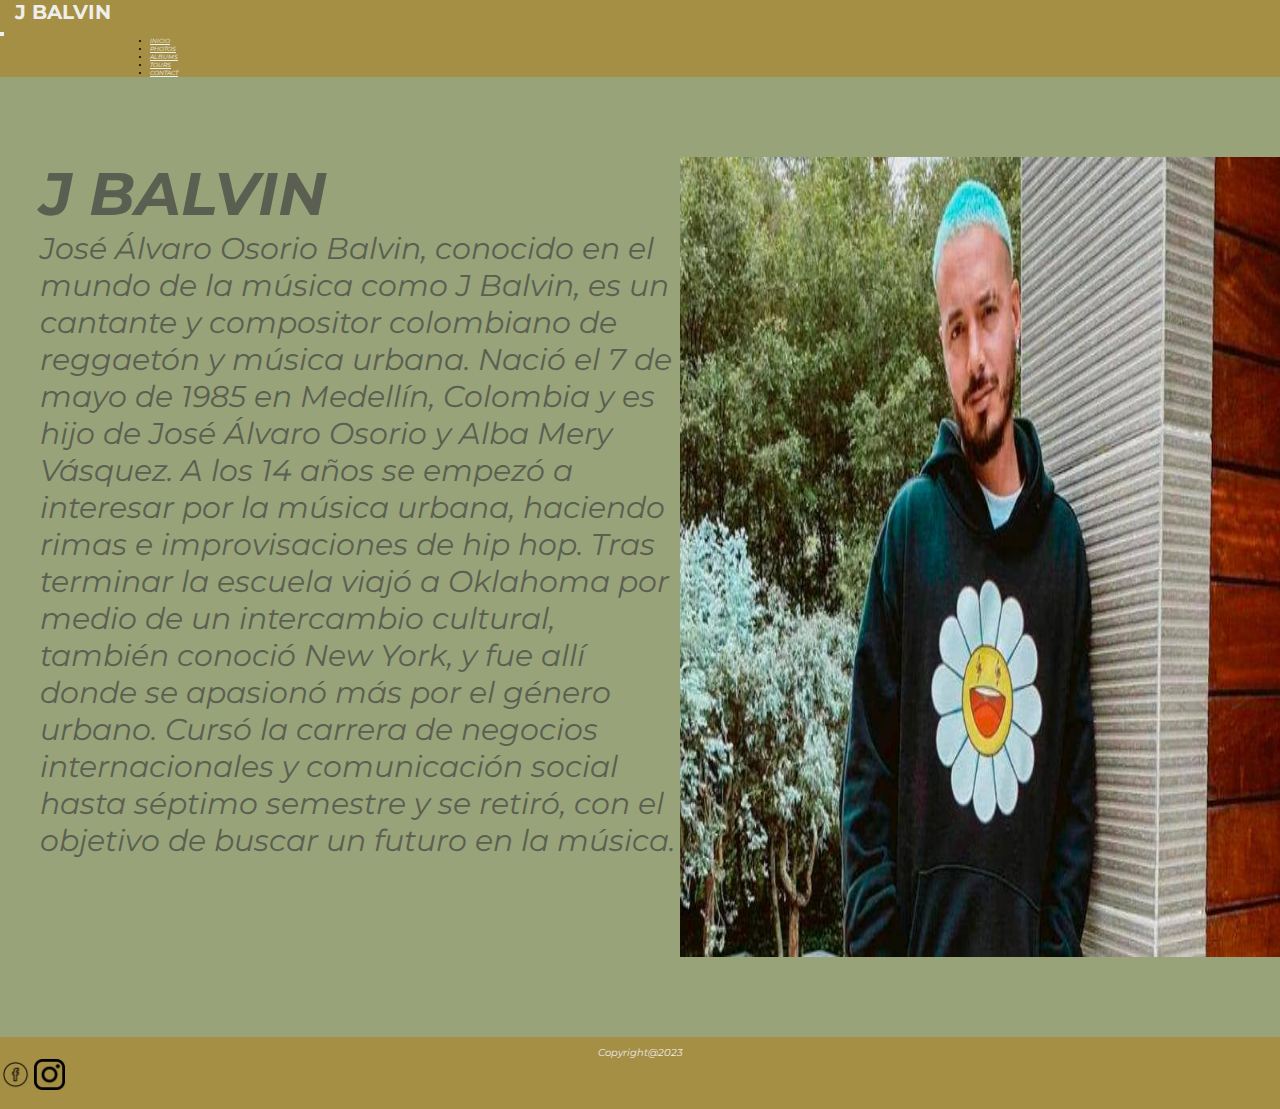
<file: index.html>
<!DOCTYPE html>
<html lang="en">
<head>
    <meta charset="UTF-8">
    <meta http-equiv="X-UA-Compatible" content="IE=edge">
    <meta name="viewport" content="width=device-width, initial-scale=1.0">

    <meta name="description" content="Informacion mas importante sobre el famoso cantante J balvin, fecha y lugar de nacimiento, estudios universitarios, el inicio de la musica, etc.">
    <meta name="keywords" content="Biography, Information, Dates, CSS, HTML, SASS">
    <meta name="author" content="Kevin Stevan Vasquez Gonzalez">

    <!-- ICONO EN LAS PESTAÑAS DE LOS 5 SITIOS WEB -->
    <link rel="icon" href="./img/energiaJbalvinLogo.ico">
    <!-- GOOGLE FONTS -->
    <link rel="preconnect" href="https://fonts.googleapis.com">
    <link rel="preconnect" href="https://fonts.gstatic.com" crossorigin>
    <link href="https://fonts.googleapis.com/css2?family=Montserrat:ital,wght@1,100&display=swap" rel="stylesheet">
    <!-- BOOTSTRAP -->
    <link href="https://cdn.jsdelivr.net/npm/bootstrap@5.3.0-alpha1/dist/css/bootstrap.min.css" rel="stylesheet" integrity="sha384-GLhlTQ8iRABdZLl6O3oVMWSktQOp6b7In1Zl3/Jr59b6EGGoI1aFkw7cmDA6j6gD" crossorigin="anonymous">
    <!-- AOS -->
    <link href="https://unpkg.com/aos@2.3.1/dist/aos.css" rel="stylesheet">
    <!-- CSS MAIN -->
    <link rel="stylesheet" href="./css/styles.css">

    <title>J BALVIN - INICIO</title>
</head>
<body>
    <!-- HEADER-NAV PARA LOS 5 INDEX -->
    <header id="header__index">
        <nav class="navbar navbar-expand-lg">
            <div class="container-fluid">
                <h1 class="header__nav__logo">J BALVIN</h1>
                <button class="navbar-toggler" type="button" data-bs-toggle="collapse" data-bs-target="#navbarNav" aria-controls="navbarNav" aria-expanded="false" aria-label="Toggle navigation">
                    <span class="navbar-toggler-icon"></span>
                </button>
                <div class="collapse navbar-collapse" id="navbarNav">
                    <ul class="navbar-nav nav__links__index">
                        <li class="nav-item list__items__nav" id="nav_home">
                            <a class="nav-link links" aria-current="page" href="#">INICIO</a>
                        </li>
                        <li class="nav-item list__items__nav" id="nav_photos">
                            <a class="nav-link links" href="./pages/photos.html">PHOTOS</a>
                        </li>
                        <li class="nav-item list__items__nav" id="nav_albums">
                            <a class="nav-link links" href="./pages/albums.html">ALBUMS</a>
                        </li>
                        <li class="nav-item  list__items__nav" id="nav_tours">
                            <a class="nav-link links" href="./pages/tours.html">TOURS</a>
                        </li>
                        <li class="nav-item list__items__nav" id="nav_contact">
                            <a class="nav-link links" href="./pages/contact.html">CONTACT</a>
                        </li>
                    </ul>
                </div>
            </div>
        </nav>
    </header>
    <!-- MAIN DEL INDEX.HTML -->
    <main class="container-fluid main__container__information">
        <div class="row" id="main__container__information__biografia__images">
            <div class="main__container__information__biografia">
                <h1 class="text-center title__biografia">J BALVIN </h1>
                <p>
                    José Álvaro Osorio Balvin, conocido en el mundo de la música como J Balvin, es un cantante y compositor 
                    colombiano de reggaetón y música urbana. Nació el 7 de mayo de 1985 en Medellín, Colombia y es hijo de 
                    José Álvaro Osorio y Alba Mery Vásquez. A los 14 años se empezó a interesar por la música urbana, haciendo 
                    rimas e improvisaciones de hip hop. Tras terminar la escuela viajó a Oklahoma por medio de un intercambio 
                    cultural, también conoció New York, y fue allí donde se apasionó más por el género urbano. Cursó la carrera 
                    de negocios internacionales y comunicación social hasta séptimo semestre y se retiró, con el objetivo de 
                    buscar un futuro en la música.
                </p>
            </div>
            <div class="main__container__information__images">
                <img data-aos="fade-right" src="./img/jBalvinMain.jpeg" class="rounded-circle imagenes__main" alt="no se encontro la imagen">
            </div>
        </div>
    </main>

    <!-- FOOTER DEL INDEX.HTML -->
    <footer id="footer__index__copyright" class="container_fluid text-center">
        <div>
            <p class="text-center paragraph__footer__copyright">  
                Copyright@2023
            </p>
            </div>
            <div class="imagen__footer__redes">
                <a href="https://www.facebook.com/JBalvinOficial" target="_blank"><img src="./img/facebook.png" alt="logo facebook" class="images__redes"></a>
                <a href="https://www.instagram.com/jbalvin/feed/" target="_blank"><img src="./img/instagram.png" alt="logo instagram" class="images__redes"></a>
            </div>
    </footer>
    
    <!-- BOOTSTRAP JS-->
    <script src="https://cdn.jsdelivr.net/npm/bootstrap@5.3.0-alpha1/dist/js/bootstrap.bundle.min.js" integrity="sha384-w76AqPfDkMBDXo30jS1Sgez6pr3x5MlQ1ZAGC+nuZB+EYdgRZgiwxhTBTkF7CXvN" crossorigin="anonymous"></script>
    <!-- AOS JS -->
    <script src="https://unpkg.com/aos@2.3.1/dist/aos.js"></script>
    <script>
        AOS.init();
    </script>

</body>
</html>
</file>
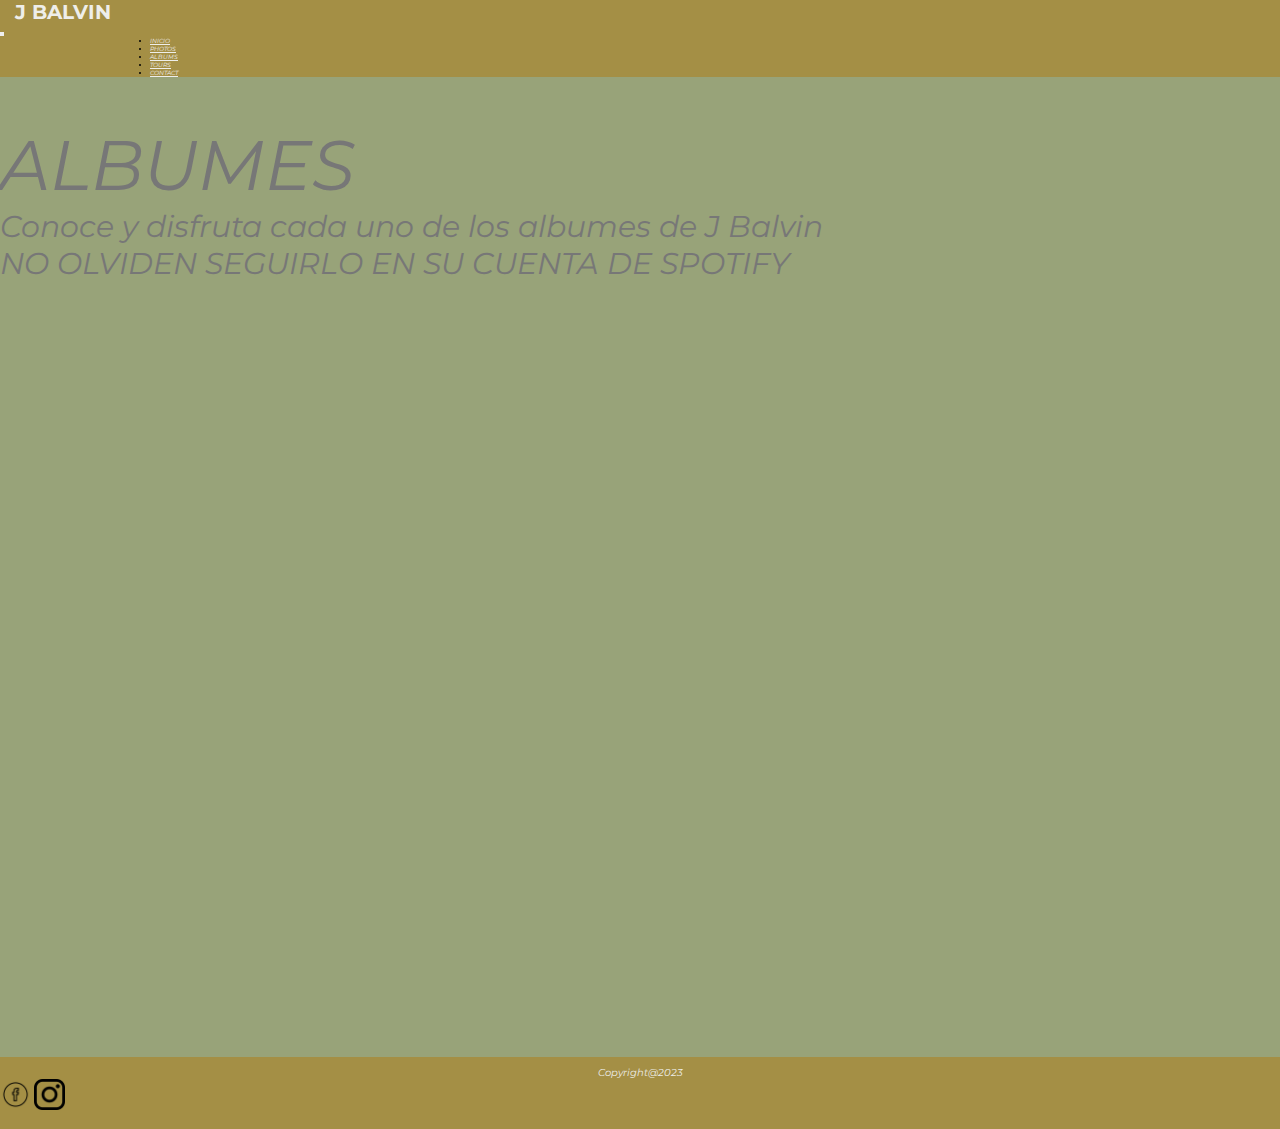
<file: pages/albums.html>
<!DOCTYPE html>
<html lang="en">
<head>
    <meta charset="UTF-8">
    <meta http-equiv="X-UA-Compatible" content="IE=edge">
    <meta name="viewport" content="width=device-width, initial-scale=1.0">

    <meta name="description" content="Los albumes de J balvin mas escuchados durante la epoca del 2018 y 2021 que fueron populares en varios paises de latinoamerica">
    <meta name="keywords" content="Discography, Spotify, Songs, CSS, HTML, SASS">
    <meta name="author" content="Kevin Stevan Vasquez Gonzalez">

    <!-- ICONO EN LAS PESTAÑAS DE LOS 5 SITIOS WEB -->
    <link rel="icon" href="../img/energiaJbalvinLogo.ico">
    <!-- GOOGLE FONTS -->
    <link rel="preconnect" href="https://fonts.googleapis.com">
    <link rel="preconnect" href="https://fonts.gstatic.com" crossorigin>
    <link href="https://fonts.googleapis.com/css2?family=Montserrat:ital,wght@1,100&display=swap" rel="stylesheet">
    <!-- BOOTSTRAP -->
    <link href="https://cdn.jsdelivr.net/npm/bootstrap@5.3.0-alpha1/dist/css/bootstrap.min.css" rel="stylesheet" integrity="sha384-GLhlTQ8iRABdZLl6O3oVMWSktQOp6b7In1Zl3/Jr59b6EGGoI1aFkw7cmDA6j6gD" crossorigin="anonymous">
    <!-- CSS MAIN -->
    <link rel="stylesheet" href="../css/styles.css">
    <title>J BALVIN - ALBUMS</title>
</head>
<body>
    <!-- HEADER-NAV PARA LOS 5 INDEX -->
    <header id="header__index">
        <nav class="navbar navbar-expand-lg">
            <div class="container-fluid">
                <h1 class="header__nav__logo">J BALVIN</h1>
                <button class="navbar-toggler" type="button" data-bs-toggle="collapse" data-bs-target="#navbarNav" aria-controls="navbarNav" aria-expanded="false" aria-label="Toggle navigation">
                    <span class="navbar-toggler-icon"></span>
                </button>
                <div class="collapse navbar-collapse" id="navbarNav">
                    <ul class="navbar-nav nav__links__index">
                        <li class="nav-item list__items__nav" id="nav_home">
                            <a class="nav-link links" aria-current="page" href="../index.html">INICIO</a>
                        </li>
                        <li class="nav-item list__items__nav" id="nav_photos">
                            <a class="nav-link links" href="./photos.html">PHOTOS</a>
                        </li>
                        <li class="nav-item list__items__nav" id="nav_albums">
                            <a class="nav-link links" href="#">ALBUMS</a>
                        </li>
                        <li class="nav-item  list__items__nav" id="nav_tours">
                            <a class="nav-link links" href="./tours.html">TOURS</a>
                        </li>
                        <li class="nav-item list__items__nav" id="nav_contact">
                            <a class="nav-link links" href="./contact.html">CONTACT</a>
                        </li>
                    </ul>
                </div>
            </div>
        </nav>
    </header>
    <!-- MAIN DEL ARCHIVO ALBUMS.HTML -->
    <main id="main__albums">
        <div class="container-fluid" id="main__albums__container" data-aos="fade-up">
            <div class="text-center" id="main__albums__title__paragraph">
                <h2 class="albums__title">ALBUMES</h2>
                    <p class="albums__paragraph">
                        Conoce y disfruta cada uno de los albumes de 
                        J Balvin
                        <br>
                        NO OLVIDEN SEGUIRLO EN SU CUENTA DE SPOTIFY
                </p>
            </div>
            <div id="main__albums__spotify">
                <iframe class="albums__spotify" style="border-radius:12px" src="https://open.spotify.com/embed/album/11GmvpYnbgK0rSryPaV5BP?utm_source=generator"  frameBorder="0" allowfullscreen="" allow="autoplay; clipboard-write; encrypted-media; fullscreen; picture-in-picture" loading="lazy"></iframe>
                <iframe class="albums__spotify" style="border-radius:12px" src="https://open.spotify.com/embed/album/2mX8ktJoWvyidWBU9U8Jis?utm_source=generator"  frameBorder="0" allowfullscreen="" allow="autoplay; clipboard-write; encrypted-media; fullscreen; picture-in-picture" loading="lazy"></iframe>
                <iframe class="albums__spotify" style="border-radius:12px" src="https://open.spotify.com/embed/album/6ylFfzx32ICw4L1A7YWNLN?utm_source=generator"  frameBorder="0" allowfullscreen="" allow="autoplay; clipboard-write; encrypted-media; fullscreen; picture-in-picture" loading="lazy"></iframe>
                <iframe class="albums__spotify" style="border-radius:12px" src="https://open.spotify.com/embed/album/5kprdYds6oZb4iSldfflOT?utm_source=generator"  frameBorder="0" allowfullscreen="" allow="autoplay; clipboard-write; encrypted-media; fullscreen; picture-in-picture" loading="lazy"></iframe>
            </div>
        </div>
    </main>
    <footer id="footer__index__copyright" class="container_fluid text-center">
        <div>
            <p class="text-center paragraph__footer__copyright">  
                Copyright@2023
            </p>
            </div>
            <div class="imagen__footer__redes">
                <a href="https://www.facebook.com/JBalvinOficial" target="_blank"><img src="../img/facebook.png" alt="logo facebook" class="images__redes"></a>
                <a href="https://www.instagram.com/jbalvin/feed/" target="_blank"><img src="../img/instagram.png" alt="logo instagram" class="images__redes"></a>
            </div>
    </footer>

    <!-- BOOTSTRAP JS -->
    <script src="https://cdn.jsdelivr.net/npm/bootstrap@5.3.0-alpha1/dist/js/bootstrap.bundle.min.js" integrity="sha384-w76AqPfDkMBDXo30jS1Sgez6pr3x5MlQ1ZAGC+nuZB+EYdgRZgiwxhTBTkF7CXvN" crossorigin="anonymous"></script>
</body>
</html>
</file>
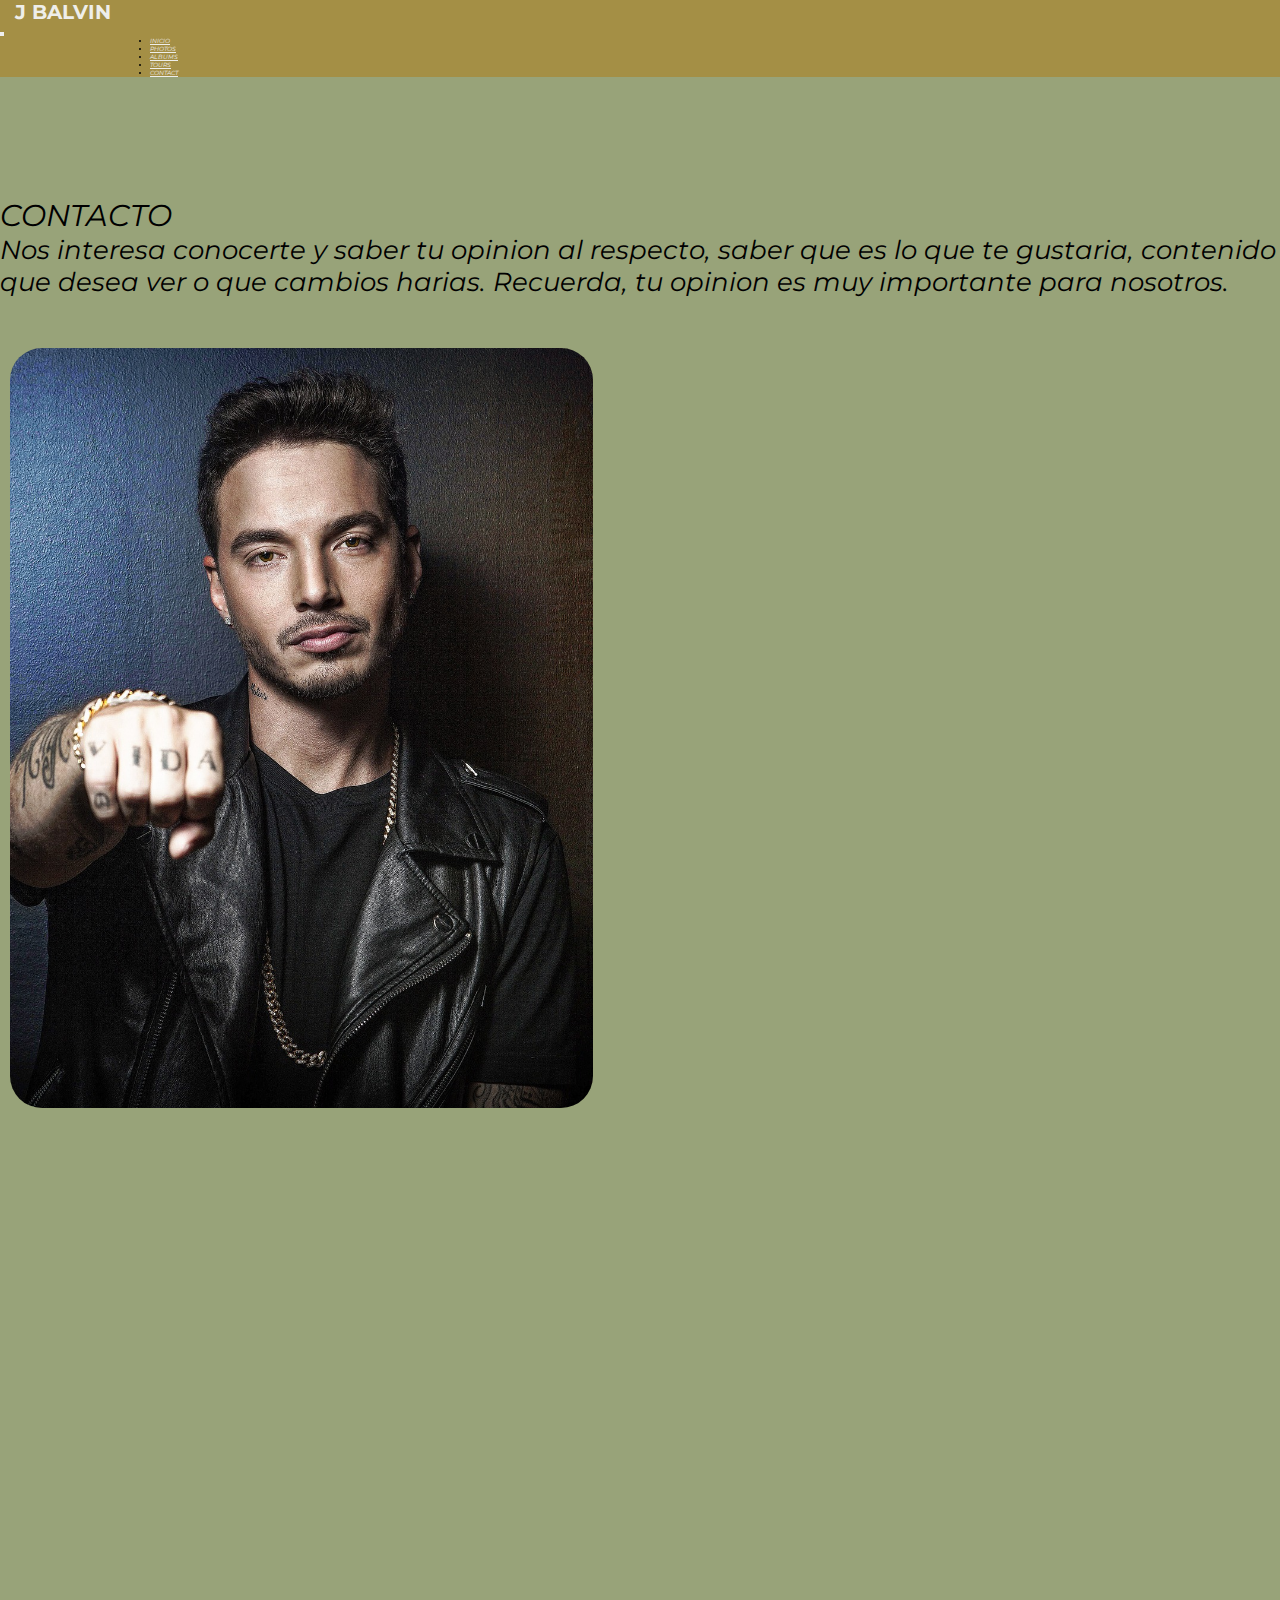
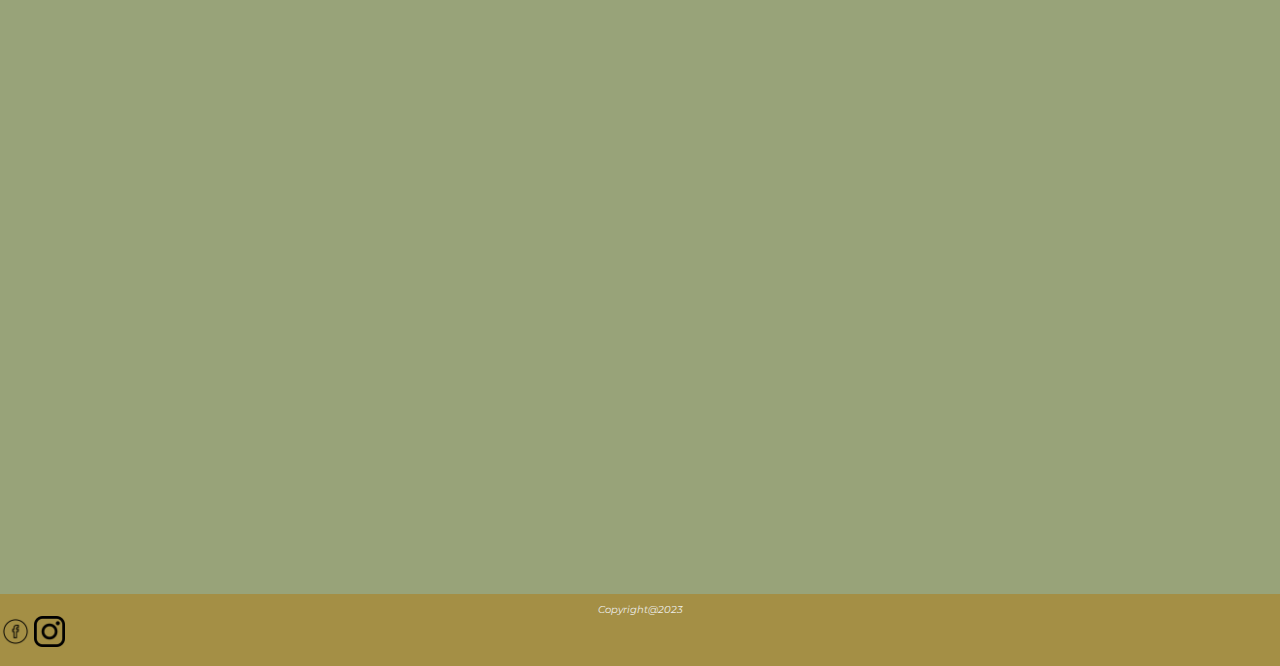
<file: pages/contact.html>
<!DOCTYPE html>
<html lang="en">
<head>
    <meta charset="UTF-8">
    <meta http-equiv="X-UA-Compatible" content="IE=edge">
    <meta name="viewport" content="width=device-width, initial-scale=1.0">

    <meta name="description" content="Comentarios acerca de la pagina web de J balvin">
    <meta name="keywords" content="Contact, Comments, Email, Names, CSS, HTML, SASS">
    <meta name="author" content="Kevin Stevan Vasquez Gonzalez">

    <!-- ICONO EN LAS PESTAÑAS DE LOS 5 SITIOS WEB -->
    <link rel="icon" href="../img/energiaJbalvinLogo.ico">
    <!-- GOOGLE FONTS -->
    <link rel="preconnect" href="https://fonts.googleapis.com">
    <link rel="preconnect" href="https://fonts.gstatic.com" crossorigin>
    <link href="https://fonts.googleapis.com/css2?family=Montserrat:ital,wght@1,100&display=swap" rel="stylesheet">
    <!-- BOOTSTRAP -->
    <link href="https://cdn.jsdelivr.net/npm/bootstrap@5.3.0-alpha1/dist/css/bootstrap.min.css" rel="stylesheet" integrity="sha384-GLhlTQ8iRABdZLl6O3oVMWSktQOp6b7In1Zl3/Jr59b6EGGoI1aFkw7cmDA6j6gD" crossorigin="anonymous">
    <!-- AOS -->
    <link href="https://unpkg.com/aos@2.3.1/dist/aos.css" rel="stylesheet">
    <!-- CSS MAIN -->
    <link rel="stylesheet" href="../css/styles.css">
    <title>J BALVIN - CONTACTOS </title>
</head>
<body>
    <!-- HEADER-NAV PARA LOS 5 INDEX -->
    <header id="header__index">
        <nav class="navbar navbar-expand-lg">
            <div class="container-fluid">
                <h1 class="header__nav__logo">J BALVIN</h1>
                <button class="navbar-toggler" type="button" data-bs-toggle="collapse" data-bs-target="#navbarNav" aria-controls="navbarNav" aria-expanded="false" aria-label="Toggle navigation">
                    <span class="navbar-toggler-icon"></span>
                </button>
                <div class="collapse navbar-collapse" id="navbarNav">
                    <ul class="navbar-nav nav__links__index">
                        <li class="nav-item list__items__nav" id="nav_home">
                            <a class="nav-link links" aria-current="page" href="../index.html">INICIO</a>
                        </li>
                        <li class="nav-item list__items__nav" id="nav_photos">
                            <a class="nav-link links" href="./photos.html">PHOTOS</a>
                        </li>
                        <li class="nav-item list__items__nav" id="nav_albums">
                            <a class="nav-link links" href="./albums.html">ALBUMS</a>
                        </li>
                        <li class="nav-item  list__items__nav" id="nav_tours">
                            <a class="nav-link links" href="./tours.html">TOURS</a>
                        </li>
                        <li class="nav-item list__items__nav" id="nav_contact">
                            <a class="nav-link links" href="#">CONTACT</a>
                        </li>
                    </ul>
                </div>
            </div>
        </nav>
    </header>
    <main>
        <div class="container-fluid row">
            <div class="col-lg-6" id="container__contact">
                <h2 class="text-center title__container__contact">CONTACTO</h2>
                <p class="paragraph__container__contact"> 
                    Nos interesa conocerte y saber tu opinion al respecto,
                    saber que es lo que te gustaria, contenido que desea ver 
                    o que cambios harias. Recuerda, tu opinion es muy importante
                    para nosotros.
                </p>
                <div class="row img__contact__main">
                    <img data-aos="flip-left" src="../img/imagesJbalvinContact.jpeg" alt="no se encontro esta imagen" class="col-lg-12 imagen__contact">
                </div>
            </div>
            <div class="col-lg-6">
                <form id="formulario__container__contact" data-aos="fade-up-right" action="">
                    <label for="name">Nombre</label>
                    <br>
                    <input type="text" class="form-control input__name__contact" placeholder="Ingrese su nombre" aria-describedby="basic-addon1" name="name" id="name">
                    <br>
                    <label for="email">Correo</label>
                    <br>
                    <input type="email" class="form-control input__email__contact" placeholder="Ingrese su correo" aria-describedby="basic-addon2" name="email" id="email">
                    <br>
                    <label for="comment">Comentarios</label>
                    <br>
                    <textarea class="form-control textarea__contact" name="comment" id="comment" cols="30" rows="20" placeholder="Ingresa el comentario que nos quieras dejar"></textarea>
                    <br>
                    <input type="submit" value="ENVIAR" class="bottom__contact">
                </form>
            </div>
        </div>    
    </main>
    <footer id="footer__index__copyright" class="container_fluid text-center">
        <div>
            <p class="text-center paragraph__footer__copyright">  
                Copyright@2023
            </p>
            </div>
            <div class="imagen__footer__redes">
                <a href="https://www.facebook.com/JBalvinOficial" target="_blank"><img src="../img/facebook.png" alt="logo facebook" class="images__redes"></a>
                <a href="https://www.instagram.com/jbalvin/feed/" target="_blank"><img src="../img/instagram.png" alt="logo instagram" class="images__redes"></a>
            </div>
    </footer>
    <!-- BOOTSTRAP JS -->
    <script src="https://cdn.jsdelivr.net/npm/bootstrap@5.3.0-alpha1/dist/js/bootstrap.bundle.min.js" integrity="sha384-w76AqPfDkMBDXo30jS1Sgez6pr3x5MlQ1ZAGC+nuZB+EYdgRZgiwxhTBTkF7CXvN" crossorigin="anonymous"></script>
    <!-- AOS JS -->
    <script src="https://unpkg.com/aos@2.3.1/dist/aos.js"></script>
    <script>
        AOS.init();
    </script>
</body>
</html>
</file>
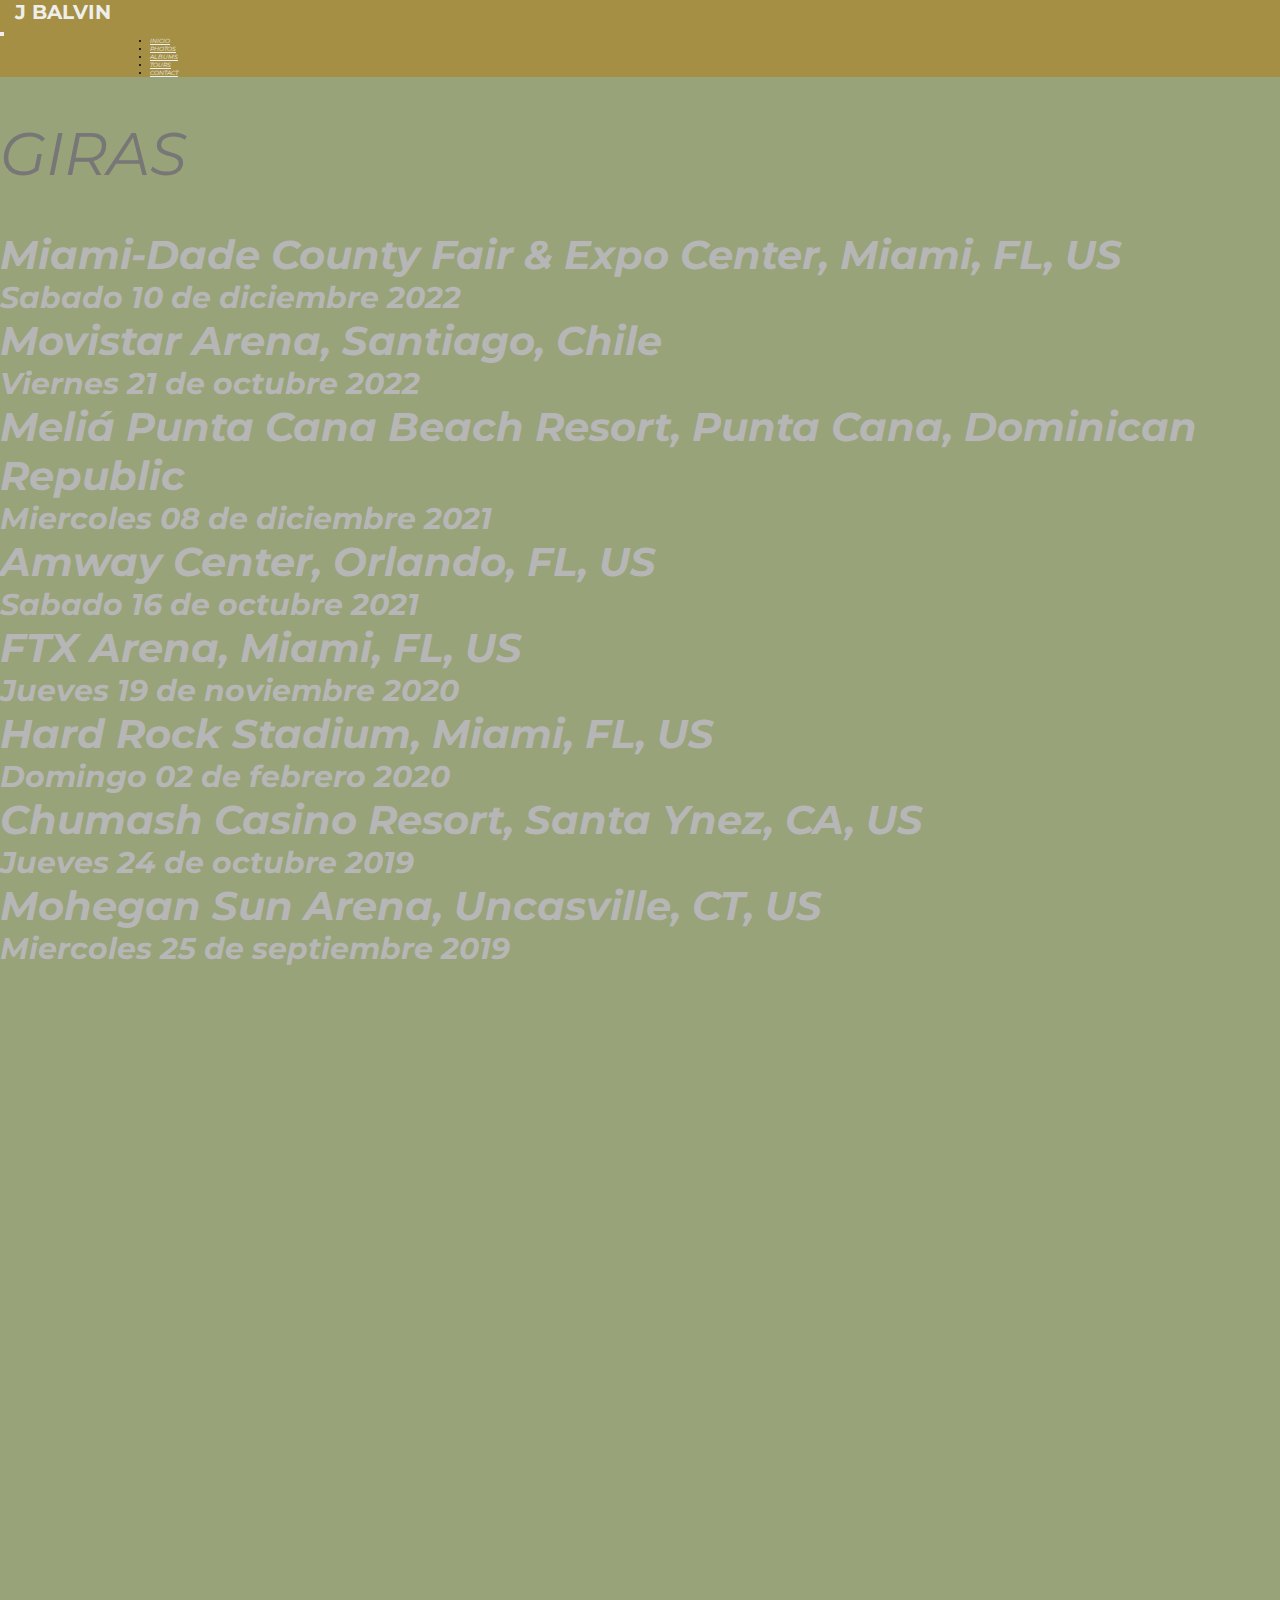
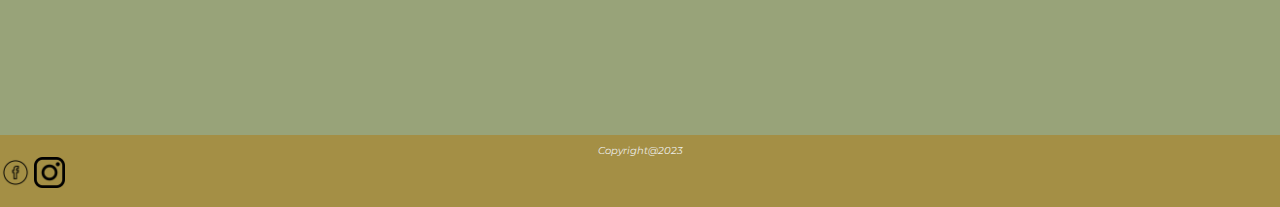
<file: pages/tours.html>
<!DOCTYPE html>
<html lang="en">
<head>
    <meta charset="UTF-8">
    <meta http-equiv="X-UA-Compatible" content="IE=edge">
    <meta name="viewport" content="width=device-width, initial-scale=1.0">

    <meta name="description" content="Las giras que ha hecho el famoso J balvin durante estos ultimos cuatro años">
    <meta name="keywords" content="Tours, Concerts, Cities, Dates, Years, CSS, HTML, SASS">
    <meta name="author" content="Kevin Stevan Vasquez Gonzalez">
    
    <!-- ICONO EN LAS PESTAÑAS DE LOS 5 SITIOS WEB -->
    <link rel="icon" href="../img/energiaJbalvinLogo.ico">
    <!-- GOOGLE FONTS -->
    <link rel="preconnect" href="https://fonts.googleapis.com">
    <link rel="preconnect" href="https://fonts.gstatic.com" crossorigin>
    <link href="https://fonts.googleapis.com/css2?family=Montserrat:ital,wght@1,100&display=swap" rel="stylesheet">
    <!-- BOOTSTRAP -->
    <link href="https://cdn.jsdelivr.net/npm/bootstrap@5.3.0-alpha1/dist/css/bootstrap.min.css" rel="stylesheet" integrity="sha384-GLhlTQ8iRABdZLl6O3oVMWSktQOp6b7In1Zl3/Jr59b6EGGoI1aFkw7cmDA6j6gD" crossorigin="anonymous">
    <!-- AOS -->
    <link href="https://unpkg.com/aos@2.3.1/dist/aos.css" rel="stylesheet">
    <!-- CSS MAIN -->
    <link rel="stylesheet" href="../css/styles.css">
    <title>J BALVIN - TOURS</title>
</head>
<body>
    <!-- HEADER-NAV PARA LOS 5 INDEX -->
    <header id="header__index">
        <nav class="navbar navbar-expand-lg">
            <div class="container-fluid">
                <h1 class="header__nav__logo">J BALVIN</h1>
                <button class="navbar-toggler" type="button" data-bs-toggle="collapse" data-bs-target="#navbarNav" aria-controls="navbarNav" aria-expanded="false" aria-label="Toggle navigation">
                    <span class="navbar-toggler-icon"></span>
                </button>
                <div class="collapse navbar-collapse" id="navbarNav">
                    <ul class="navbar-nav nav__links__index">
                        <li class="nav-item list__items__nav" id="nav_home">
                            <a class="nav-link links" aria-current="page" href="../index.html">INICIO</a>
                        </li>
                        <li class="nav-item list__items__nav" id="nav_photos">
                            <a class="nav-link links" href="./photos.html">PHOTOS</a>
                        </li>
                        <li class="nav-item list__items__nav" id="nav_albums">
                            <a class="nav-link links" href="./albums.html">ALBUMS</a>
                        </li>
                        <li class="nav-item  list__items__nav" id="nav_tours">
                            <a class="nav-link links" href="#">TOURS</a>
                        </li>
                        <li class="nav-item list__items__nav" id="nav_contact">
                            <a class="nav-link links" href="./contact.html">CONTACT</a>
                        </li>
                    </ul>
                </div>
            </div>
        </nav>        
    </header>
    <main>
        <div class="container-fluid" id="main__tours__container">
            <div class="text-center">
                <h2 class="title__tours">GIRAS</h2>
                <div id="city__date__tours">
                    <div class="pt-5 pb-5">
                        <h3>Miami-Dade County Fair & Expo Center, Miami, FL, US</h3>
                        <h4>Sabado 10 de diciembre 2022</h4>
                    </div>
                    <div class="pt-5 pb-5">
                        <h3>Movistar Arena, Santiago, Chile</h3>
                        <h4>Viernes 21 de octubre 2022</h4>
                    </div>
                    <div class="pt-5 pb-5">
                        <h3>Meliá Punta Cana Beach Resort, Punta Cana, Dominican Republic</h3>
                        <h4>Miercoles 08 de diciembre 2021</h4>
                    </div>
                    <div class="pt-5 pb-5">
                        <h3>Amway Center, Orlando, FL, US</h3>
                        <h4>Sabado 16 de octubre 2021</h4>
                    </div>
                    <div class="pt-5 pb-5">
                        <h3>FTX Arena, Miami, FL, US</h3>
                        <h4>Jueves 19 de noviembre 2020</h4>
                    </div>
                    <div class="pt-5 pb-5">
                        <h3>Hard Rock Stadium, Miami, FL, US</h3>
                        <h4>Domingo 02 de febrero 2020</h4>
                    </div>
                    <div class="pt-5 pb-5">
                        <h3>Chumash Casino Resort, Santa Ynez, CA, US</h3>
                        <h4>Jueves 24 de octubre 2019</h4>
                    </div>
                    <div class="pt-5 pb-5">
                        <h3>Mohegan Sun Arena, Uncasville, CT, US</h3>
                        <h4>Miercoles 25 de septiembre 2019</h4>
                    </div>
                </div>
            </div>
            <div id="main__img__tours">
                <img data-aos="flip-left" src="../img/imageJBalvinConcierto.jpeg" alt="no se encontraron imagenes" class="image__tours">
            </div>
        </div>
    </main>
    <footer id="footer__index__copyright" class="container_fluid text-center">
        <div>
            <p class="text-center paragraph__footer__copyright">  
                Copyright@2023
            </p>
            </div>
            <div class="imagen__footer__redes">
                <a href="https://www.facebook.com/JBalvinOficial" target="_blank"><img src="../img/facebook.png" alt="logo facebook" class="images__redes"></a>
                <a href="https://www.instagram.com/jbalvin/feed/" target="_blank"><img src="../img/instagram.png" alt="logo instagram" class="images__redes"></a>
            </div>
    </footer>
    
    <!-- BOOTSTRAP JS-->
    <script src="https://cdn.jsdelivr.net/npm/bootstrap@5.3.0-alpha1/dist/js/bootstrap.bundle.min.js" integrity="sha384-w76AqPfDkMBDXo30jS1Sgez6pr3x5MlQ1ZAGC+nuZB+EYdgRZgiwxhTBTkF7CXvN" crossorigin="anonymous"></script>
    <!-- AOS JS -->
    <script src="https://unpkg.com/aos@2.3.1/dist/aos.js"></script>
    <script>
        AOS.init();
    </script>
</body>
</html>
</file>
<file: css/styles.css>
* {
  padding: 0px;
  margin: 0px;
}

html {
  font-size: 62.5%;
  font-family: "Montserrat", sans-serif;
}
html body {
  background-color: #98A379;
}

#header__index {
  background-color: #A48F45;
}
#header__index .header__nav__logo {
  margin-left: 1.5rem;
  color: #EEEEEA;
}
@media screen and (max-width: 992px) {
  #header__index .header__nav__logo {
    margin-left: 0rem;
  }
}
@media screen and (max-width: 85px) {
  #header__index .header__nav__logo {
    margin-left: 0rem;
    font-size: 0.5rem;
  }
}
#header__index .nav__links__index {
  margin-left: 5rem;
}
@media screen and (max-width: 1302px) {
  #header__index .nav__links__index {
    margin-left: 2.5rem;
  }
}
@media screen and (max-width: 992px) {
  #header__index .nav__links__index {
    margin-left: 0rem;
  }
}
#header__index .nav__links__index .list__items__nav {
  margin: 0 0 0 16rem;
  font-size: 1.4rem;
  font-style: italic;
  font-weight: normal;
  text-align: none;
}
@media screen and (max-width: 1302px) {
  #header__index .nav__links__index .list__items__nav {
    margin: 0 0 0 12.5rem;
    font-size: 0.6rem;
  }
}
@media screen and (max-width: 992px) {
  #header__index .nav__links__index .list__items__nav {
    margin: 0 0 0 0rem;
  }
}
#header__index .nav__links__index .list__items__nav .links {
  color: #EEEEEA;
}
#header__index .nav__links__index .list__items__nav .links:hover {
  color: #535353;
}
#header__index .nav__links__index #nav_home {
  transition: all, 600ms;
}
@media screen and (max-width: 991px) {
  #header__index .nav__links__index #nav_home {
    transition: all, 600ms;
  }
}
#header__index .nav__links__index #nav_home:hover {
  background-color: #aac692;
  font-size: 1.4rem;
  border-radius: 0.9rem;
  transform: scale(1.2);
}
@media screen and (max-width: 991px) {
  #header__index .nav__links__index #nav_home:hover {
    background-color: #aac692;
    font-size: 0.8rem;
    border-radius: 0.9rem;
    transform: scale(1);
  }
}
@media screen and (min-width: 992px) and (max-width: 1302px) {
  #header__index .nav__links__index #nav_home:hover {
    background-color: #aac692;
    font-size: 0.6rem;
    border-radius: 0.9rem;
    transform: scale(1);
  }
}
#header__index .nav__links__index #nav_photos {
  transition: all, 600ms;
}
@media screen and (max-width: 991px) {
  #header__index .nav__links__index #nav_photos {
    transition: all, 600ms;
  }
}
#header__index .nav__links__index #nav_photos:hover {
  background-color: #aac692;
  font-size: 1.4rem;
  border-radius: 0.9rem;
  transform: scale(1.2);
}
@media screen and (max-width: 991px) {
  #header__index .nav__links__index #nav_photos:hover {
    background-color: #aac692;
    font-size: 0.8rem;
    border-radius: 0.9rem;
    transform: scale(1);
  }
}
@media screen and (min-width: 992px) and (max-width: 1302px) {
  #header__index .nav__links__index #nav_photos:hover {
    background-color: #aac692;
    font-size: 0.6rem;
    border-radius: 0.9rem;
    transform: scale(1);
  }
}
#header__index .nav__links__index #nav_albums {
  transition: all, 600ms;
}
@media screen and (max-width: 991px) {
  #header__index .nav__links__index #nav_albums {
    transition: all, 600ms;
  }
}
#header__index .nav__links__index #nav_albums:hover {
  background-color: #aac692;
  font-size: 1.4rem;
  border-radius: 0.9rem;
  transform: scale(1.2);
}
@media screen and (max-width: 991px) {
  #header__index .nav__links__index #nav_albums:hover {
    background-color: #aac692;
    font-size: 0.8rem;
    border-radius: 0.9rem;
    transform: scale(1);
  }
}
@media screen and (min-width: 992px) and (max-width: 1302px) {
  #header__index .nav__links__index #nav_albums:hover {
    background-color: #aac692;
    font-size: 0.6rem;
    border-radius: 0.9rem;
    transform: scale(1);
  }
}
#header__index .nav__links__index #nav_tours {
  transition: all, 600ms;
}
@media screen and (max-width: 991px) {
  #header__index .nav__links__index #nav_tours {
    transition: all, 600ms;
  }
}
#header__index .nav__links__index #nav_tours:hover {
  background-color: #aac692;
  font-size: 1.4rem;
  border-radius: 0.9rem;
  transform: scale(1.2);
}
@media screen and (max-width: 991px) {
  #header__index .nav__links__index #nav_tours:hover {
    background-color: #aac692;
    font-size: 0.8rem;
    border-radius: 0.9rem;
    transform: scale(1);
  }
}
@media screen and (min-width: 992px) and (max-width: 1302px) {
  #header__index .nav__links__index #nav_tours:hover {
    background-color: #aac692;
    font-size: 0.6rem;
    border-radius: 0.9rem;
    transform: scale(1);
  }
}
#header__index .nav__links__index #nav_contact {
  transition: all, 600ms;
}
@media screen and (max-width: 991px) {
  #header__index .nav__links__index #nav_contact {
    transition: all, 600ms;
  }
}
#header__index .nav__links__index #nav_contact:hover {
  background-color: #aac692;
  font-size: 1.4rem;
  border-radius: 0.9rem;
  transform: scale(1.2);
}
@media screen and (max-width: 991px) {
  #header__index .nav__links__index #nav_contact:hover {
    background-color: #aac692;
    font-size: 0.8rem;
    border-radius: 0.9rem;
    transform: scale(1);
  }
}
@media screen and (min-width: 992px) and (max-width: 1302px) {
  #header__index .nav__links__index #nav_contact:hover {
    background-color: #aac692;
    font-size: 0.6rem;
    border-radius: 0.9rem;
    transform: scale(1);
  }
}

.main__container__information {
  background-color: #98A379;
}
.main__container__information #main__container__information__biografia__images {
  padding-bottom: 8rem;
  padding-top: 8rem;
  display: flex;
  justify-content: space-around;
}
.main__container__information #main__container__information__biografia__images .main__container__information__biografia {
  font-size: 3rem;
  height: 400px;
  width: 640px;
  padding-left: 40px;
  font-style: italic;
  font-weight: none;
  text-align: none;
  color: #5A5F51;
}
@media screen and (max-width: 1239px) {
  .main__container__information #main__container__information__biografia__images .main__container__information__biografia {
    font-size: 2.6rem;
    height: 40rem;
    width: 110rem;
  }
}
@media screen and (max-width: 924px) {
  .main__container__information #main__container__information__biografia__images .main__container__information__biografia {
    font-size: 2.3rem;
    height: 40rem;
    width: 110rem;
    padding-left: 2rem;
  }
}
@media screen and (max-width: 736px) {
  .main__container__information #main__container__information__biografia__images .main__container__information__biografia {
    font-size: 1.9rem;
    height: 40rem;
    width: 110rem;
    padding-left: 2rem;
  }
}
@media screen and (max-width: 517px) {
  .main__container__information #main__container__information__biografia__images .main__container__information__biografia {
    font-size: 1.6rem;
    height: 40rem;
    width: 110rem;
    padding-left: 2rem;
  }
}
@media screen and (max-width: 402px) {
  .main__container__information #main__container__information__biografia__images .main__container__information__biografia {
    font-size: 1.4rem;
    height: 40rem;
    width: 110rem;
    padding-left: 2rem;
  }
}
@media screen and (max-width: 298px) {
  .main__container__information #main__container__information__biografia__images .main__container__information__biografia {
    font-size: 1.19rem;
    height: 40rem;
    width: 110rem;
    padding-left: 2rem;
  }
}
@media screen and (max-width: 216px) {
  .main__container__information #main__container__information__biografia__images .main__container__information__biografia {
    font-size: 1rem;
    height: 40rem;
    width: 110rem;
    padding-left: 2rem;
  }
}
@media screen and (max-width: 150px) {
  .main__container__information #main__container__information__biografia__images .main__container__information__biografia {
    font-size: 1rem;
    height: 40rem;
    width: 110rem;
    padding-left: 2rem;
  }
}
@media screen and (max-width: 125px) {
  .main__container__information #main__container__information__biografia__images .main__container__information__biografia {
    font-size: 0.9rem;
    height: 40rem;
    width: 110rem;
    padding-left: 2rem;
  }
}
@media screen and (max-width: 109px) {
  .main__container__information #main__container__information__biografia__images .main__container__information__biografia {
    font-size: 0.9rem;
    height: 40rem;
    width: 110rem;
    padding-left: 0.05rem;
  }
}
@media screen and (max-width: 89px) {
  .main__container__information #main__container__information__biografia__images .main__container__information__biografia {
    font-size: 0.8rem;
    height: 40rem;
    width: 110rem;
    padding-left: 0.05rem;
  }
}
@media screen and (max-width: 73px) {
  .main__container__information #main__container__information__biografia__images .main__container__information__biografia {
    font-size: 0.7rem;
    height: 40rem;
    width: 110rem;
    padding-left: 0.05rem;
  }
}
@media screen and (max-width: 59px) {
  .main__container__information #main__container__information__biografia__images .main__container__information__biografia {
    font-size: 0.6rem;
    height: 40rem;
    width: 110rem;
    padding-left: 0.05rem;
  }
}
@media screen and (max-width: 51px) {
  .main__container__information #main__container__information__biografia__images .main__container__information__biografia .title__biografia {
    font-size: 0.2rem;
  }
}
.main__container__information #main__container__information__biografia__images .main__container__information__images {
  display: flex;
  justify-content: center;
  align-items: center;
  height: 80rem;
  width: 60rem;
}
@media screen and (max-width: 1239px) {
  .main__container__information #main__container__information__biografia__images .main__container__information__images {
    height: 80rem;
    width: 90rem;
  }
}
@media screen and (max-width: 924px) {
  .main__container__information #main__container__information__biografia__images .main__container__information__images {
    height: 80rem;
    width: 65rem;
  }
}
@media screen and (max-width: 736px) {
  .main__container__information #main__container__information__biografia__images .main__container__information__images {
    height: 80rem;
    width: 50rem;
  }
}
@media screen and (max-width: 517px) {
  .main__container__information #main__container__information__biografia__images .main__container__information__images {
    height: 40rem;
    width: 40rem;
    margin-bottom: 5rem;
  }
}
@media screen and (max-width: 397px) {
  .main__container__information #main__container__information__biografia__images .main__container__information__images {
    height: 30rem;
    width: 30rem;
    margin-top: 10rem;
  }
}
@media screen and (max-width: 306px) {
  .main__container__information #main__container__information__biografia__images .main__container__information__images {
    height: 25rem;
    width: 25rem;
    margin-top: 10rem;
  }
}
@media screen and (max-width: 252px) {
  .main__container__information #main__container__information__biografia__images .main__container__information__images {
    height: 20rem;
    width: 20rem;
    margin-top: 13rem;
  }
}
@media screen and (max-width: 196px) {
  .main__container__information #main__container__information__biografia__images .main__container__information__images {
    height: 15rem;
    width: 15rem;
    margin-top: 21rem;
    margin-bottom: 20rem;
  }
}
@media screen and (max-width: 128px) {
  .main__container__information #main__container__information__biografia__images .main__container__information__images {
    height: 20rem;
    width: 10rem;
    margin-top: 40rem;
    margin-bottom: 20rem;
  }
}
@media screen and (max-width: 98px) {
  .main__container__information #main__container__information__biografia__images .main__container__information__images {
    height: 10rem;
    width: 6rem;
  }
}
.main__container__information #main__container__information__biografia__images .main__container__information__images .imagenes__main {
  height: 100%;
  width: 100%;
}

#footer__index__copyright {
  display: flex;
  flex-direction: column;
  justify-content: space-evenly;
  background-color: #A48F45;
}
#footer__index__copyright .paragraph__footer__copyright {
  padding-top: 0.9rem;
  color: #EEEEEA;
  font-size: 1rem;
  font-style: italic;
  font-weight: normal;
  text-align: center;
}
@media screen and (max-width: 86px) {
  #footer__index__copyright .paragraph__footer__copyright {
    font-size: 0.4rem;
  }
}
#footer__index__copyright .imagen__footer__redes {
  width: 100%;
  height: 100%;
  padding-bottom: 1.6rem;
}
#footer__index__copyright .imagen__footer__redes .images__redes {
  width: 3.1rem;
  height: 3.1rem;
  transition: all 300ms;
}
#footer__index__copyright .imagen__footer__redes .images__redes:hover {
  width: 4.1rem;
  height: 4.1rem;
  background-color: #76715c;
}

#main__photos__videos {
  background-color: #98A379;
}
#main__photos__videos #main__photos__videos__container {
  padding-bottom: 12rem;
  padding-top: 13rem;
}
@media screen and (max-width: 912px) {
  #main__photos__videos #main__photos__videos__container {
    padding-bottom: 35.2rem;
  }
}
#main__photos__videos #main__photos__videos__container .main__title__photos {
  color: #777777;
  padding: 1.6rem 0 1.6rem 0;
  font-size: 5rem;
  font-style: italic;
  font-weight: none;
  text-align: none;
}
@media screen and (max-width: 340px) {
  #main__photos__videos #main__photos__videos__container .main__title__photos {
    font-size: 2rem;
  }
}
@media screen and (max-width: 143px) {
  #main__photos__videos #main__photos__videos__container .main__title__photos {
    font-size: 1rem;
  }
}
@media screen and (max-width: 102px) {
  #main__photos__videos #main__photos__videos__container .main__title__photos {
    font-size: 0.2rem;
  }
}
#main__photos__videos #main__photos__videos__container #main__img__photos {
  display: flex;
  flex-wrap: wrap;
  flex-direction: row;
  justify-content: space-evenly;
  align-items: center;
  padding-top: 7rem;
}
#main__photos__videos #main__photos__videos__container #main__img__photos .img__photos {
  height: 20rem;
  width: 20rem;
  border: #3c502a solid 0.4rem;
  border-radius: 1rem;
}
@media screen and (max-width: 408px) {
  #main__photos__videos #main__photos__videos__container #main__img__photos .img__photos {
    height: 10rem;
    width: 10rem;
  }
}
@media screen and (max-width: 340px) {
  #main__photos__videos #main__photos__videos__container #main__img__photos .img__photos {
    height: 10rem;
    width: 10rem;
  }
}
@media screen and (max-width: 269px) {
  #main__photos__videos #main__photos__videos__container #main__img__photos .img__photos {
    height: 10rem;
    width: 10rem;
  }
}
@media screen and (max-width: 102px) {
  #main__photos__videos #main__photos__videos__container #main__img__photos .img__photos {
    height: 10rem;
    width: 4.2rem;
  }
}
#main__photos__videos #main__photos__videos__container .main__title__videos {
  color: #777777;
  padding: 9rem 0 0 0;
  font-size: 5rem;
  font-style: italic;
  font-weight: none;
  text-align: none;
}
@media screen and (max-width: 340px) {
  #main__photos__videos #main__photos__videos__container .main__title__videos {
    font-size: 2rem;
  }
}
@media screen and (max-width: 143px) {
  #main__photos__videos #main__photos__videos__container .main__title__videos {
    font-size: 1rem;
  }
}
@media screen and (max-width: 102px) {
  #main__photos__videos #main__photos__videos__container .main__title__videos {
    font-size: 0.2rem;
  }
}
#main__photos__videos #main__photos__videos__container #main__videos__photos {
  display: flex;
  flex-wrap: wrap;
  flex-direction: row;
  justify-content: space-evenly;
  align-items: center;
}
#main__photos__videos #main__photos__videos__container #main__videos__photos .videos__main {
  width: 40rem;
  height: 40rem;
}
@media screen and (max-width: 408px) {
  #main__photos__videos #main__photos__videos__container #main__videos__photos .videos__main {
    width: 30rem;
    height: 30rem;
  }
}
@media screen and (max-width: 340px) {
  #main__photos__videos #main__photos__videos__container #main__videos__photos .videos__main {
    width: 20rem;
    height: 20rem;
  }
}
@media screen and (max-width: 269px) {
  #main__photos__videos #main__photos__videos__container #main__videos__photos .videos__main {
    width: 10rem;
    height: 10rem;
  }
}
@media screen and (max-width: 102px) {
  #main__photos__videos #main__photos__videos__container #main__videos__photos .videos__main {
    width: 5rem;
    height: 5rem;
  }
}

#main__albums {
  background-color: #98A379;
}
#main__albums #main__albums__container {
  padding-bottom: 10rem;
}
#main__albums #main__albums__container #main__albums__title__paragraph {
  color: #777777;
  padding-top: 4.5rem;
  padding-bottom: 4.5rem;
}
#main__albums #main__albums__container #main__albums__title__paragraph .albums__title {
  font-size: 7rem;
  text-align: none;
  font-style: italic;
  font-weight: normal;
}
@media screen and (max-width: 323px) {
  #main__albums #main__albums__container #main__albums__title__paragraph .albums__title {
    font-size: 3rem;
    text-align: none;
    font-style: italic;
    font-weight: normal;
  }
}
@media screen and (max-width: 211px) {
  #main__albums #main__albums__container #main__albums__title__paragraph .albums__title {
    font-size: 3rem;
    text-align: none;
    font-style: italic;
    font-weight: normal;
  }
}
@media screen and (max-width: 196px) {
  #main__albums #main__albums__container #main__albums__title__paragraph .albums__title {
    font-size: 3rem;
    text-align: none;
    font-style: italic;
    font-weight: normal;
  }
}
@media screen and (max-width: 147px) {
  #main__albums #main__albums__container #main__albums__title__paragraph .albums__title {
    font-size: 2rem;
    text-align: none;
    font-style: italic;
    font-weight: normal;
  }
}
@media screen and (max-width: 102px) {
  #main__albums #main__albums__container #main__albums__title__paragraph .albums__title {
    font-size: 0.9rem;
    text-align: none;
    font-style: italic;
    font-weight: normal;
  }
}
#main__albums #main__albums__container #main__albums__title__paragraph .albums__paragraph {
  font-size: 3rem;
  text-align: none;
  font-style: italic;
  font-weight: normal;
}
@media screen and (max-width: 323px) {
  #main__albums #main__albums__container #main__albums__title__paragraph .albums__paragraph {
    font-size: 1rem;
  }
}
@media screen and (max-width: 211px) {
  #main__albums #main__albums__container #main__albums__title__paragraph .albums__paragraph {
    font-size: 1rem;
  }
}
@media screen and (max-width: 196px) {
  #main__albums #main__albums__container #main__albums__title__paragraph .albums__paragraph {
    font-size: 1rem;
  }
}
@media screen and (max-width: 147px) {
  #main__albums #main__albums__container #main__albums__title__paragraph .albums__paragraph {
    font-size: 0.9rem;
  }
}
@media screen and (max-width: 102px) {
  #main__albums #main__albums__container #main__albums__title__paragraph .albums__paragraph {
    font-size: 0.6rem;
  }
}
#main__albums #main__albums__container #main__albums__spotify {
  display: flex;
  flex-direction: row;
  flex-wrap: wrap;
  justify-content: space-evenly;
  align-items: center;
}
#main__albums #main__albums__container #main__albums__spotify .albums__spotify {
  height: 60rem;
  width: 30rem;
  padding-top: 3rem;
}
@media screen and (max-width: 323px) {
  #main__albums #main__albums__container #main__albums__spotify .albums__spotify {
    height: 60rem;
    width: 21rem;
    padding-top: 3rem;
  }
}
@media screen and (max-width: 211px) {
  #main__albums #main__albums__container #main__albums__spotify .albums__spotify {
    height: 60rem;
    width: 19rem;
    padding-top: 3rem;
  }
}
@media screen and (max-width: 196px) {
  #main__albums #main__albums__container #main__albums__spotify .albums__spotify {
    height: 60rem;
    width: 10rem;
    padding-top: 3rem;
  }
}
@media screen and (max-width: 147px) {
  #main__albums #main__albums__container #main__albums__spotify .albums__spotify {
    height: 60rem;
    width: 7rem;
    padding-top: 3rem;
  }
}
@media screen and (max-width: 102px) {
  #main__albums #main__albums__container #main__albums__spotify .albums__spotify {
    height: 60rem;
    width: 4.8rem;
    padding-top: 3rem;
  }
}

#main__tours__container {
  background-color: #98A379;
}
#main__tours__container .title__tours {
  padding-top: 4rem;
  padding-bottom: 4rem;
  font-size: 6rem;
  color: #777777;
  font-weight: normal;
  font-style: italic;
  text-align: none;
}
@media screen and (max-width: 208px) {
  #main__tours__container .title__tours {
    font-size: 1.7rem;
  }
}
@media screen and (max-width: 100px) {
  #main__tours__container .title__tours {
    font-size: 0.2rem;
  }
}
#main__tours__container #city__date__tours {
  color: #b7b6b6;
  font-weight: normal;
  font-style: italic;
  text-align: none;
}
#main__tours__container #city__date__tours h3 {
  font-size: 4rem;
}
@media screen and (max-width: 619px) {
  #main__tours__container #city__date__tours h3 {
    font-size: 2rem;
  }
}
@media screen and (max-width: 208px) {
  #main__tours__container #city__date__tours h3 {
    font-size: 1.8rem;
  }
}
@media screen and (max-width: 100px) {
  #main__tours__container #city__date__tours h3 {
    font-size: 0.2rem;
  }
}
#main__tours__container #city__date__tours h4 {
  font-size: 3rem;
}
@media screen and (max-width: 619px) {
  #main__tours__container #city__date__tours h4 {
    font-size: 1.6rem;
  }
}
@media screen and (max-width: 208px) {
  #main__tours__container #city__date__tours h4 {
    font-size: 1.3rem;
  }
}
@media screen and (max-width: 100px) {
  #main__tours__container #city__date__tours h4 {
    font-size: 0.7rem;
  }
}
#main__tours__container #main__img__tours {
  display: flex;
  flex-wrap: wrap;
  flex-direction: row;
  justify-content: space-evenly;
  align-items: center;
  padding-top: 8rem;
  padding-bottom: 8rem;
}
#main__tours__container #main__img__tours .image__tours {
  height: 60rem;
  width: 60rem;
  border-radius: 1.7rem;
  border: #3c502a solid 0.4rem;
}
@media screen and (max-width: 619px) {
  #main__tours__container #main__img__tours .image__tours {
    height: 40rem;
    width: 40rem;
  }
}
@media screen and (max-width: 410px) {
  #main__tours__container #main__img__tours .image__tours {
    height: 29rem;
    width: 20rem;
  }
}
@media screen and (max-width: 208px) {
  #main__tours__container #main__img__tours .image__tours {
    height: 19rem;
    width: 14rem;
  }
}
@media screen and (max-width: 154px) {
  #main__tours__container #main__img__tours .image__tours {
    height: 10rem;
    width: 8rem;
  }
}
@media screen and (max-width: 100px) {
  #main__tours__container #main__img__tours .image__tours {
    height: 9rem;
    width: 3rem;
  }
}
@media screen and (max-width: 85px) {
  #main__tours__container #main__img__tours .image__tours {
    height: 9rem;
    width: 3rem;
    margin-bottom: 3rem;
  }
}

#container__contact {
  background-color: #98A379;
  padding-top: 12rem;
}
#container__contact .title__container__contact {
  font-size: 3rem;
  font-style: italic;
  font-weight: normal;
  text-align: none;
}
@media screen and (max-width: 175px) {
  #container__contact .title__container__contact {
    font-size: 1.5rem;
  }
}
@media screen and (max-width: 90px) {
  #container__contact .title__container__contact {
    font-size: 0.4rem;
  }
}
#container__contact .paragraph__container__contact {
  font-size: 2.6rem;
  text-align: none;
  font-style: italic;
  font-weight: normal;
  text-align: none;
}
@media screen and (max-width: 175px) {
  #container__contact .paragraph__container__contact {
    font-size: 1.2rem;
  }
}
@media screen and (max-width: 90px) {
  #container__contact .paragraph__container__contact {
    font-size: 0.4rem;
  }
}
#container__contact .img__contact__main {
  padding-left: 1rem;
  padding-top: 5rem;
}
#container__contact .img__contact__main .imagen__contact {
  height: 79.7rem;
}
@media screen and ((min-width: 1503px) and (max-width: 1802px)) {
  #container__contact .img__contact__main .imagen__contact {
    border-radius: 3.2rem;
    height: 84rem;
  }
}
@media screen and ((min-width: 1217px) and (max-width: 1502px)) {
  #container__contact .img__contact__main .imagen__contact {
    border-radius: 3.2rem;
    height: 80rem;
  }
}
@media screen and (min-width: 1216px) {
  #container__contact .img__contact__main .imagen__contact {
    height: 76rem;
    border-radius: 3.2rem;
  }
}
@media screen and (max-width: 1215px) {
  #container__contact .img__contact__main .imagen__contact {
    border-radius: 3.2rem;
  }
}
@media screen and (max-width: 890px) {
  #container__contact .img__contact__main .imagen__contact {
    border-radius: 3.2rem;
  }
}
@media screen and (max-width: 495px) {
  #container__contact .img__contact__main .imagen__contact {
    border-radius: 3.2rem;
    height: 60rem;
  }
}
@media screen and (max-width: 357px) {
  #container__contact .img__contact__main .imagen__contact {
    border-radius: 3.2rem;
    height: 40rem;
  }
}
@media screen and (max-width: 276px) {
  #container__contact .img__contact__main .imagen__contact {
    border-radius: 3.2rem;
    height: 20rem;
  }
}
@media screen and (max-width: 156px) {
  #container__contact .img__contact__main .imagen__contact {
    border-radius: 3.2rem;
    height: 15rem;
  }
}
@media screen and (max-width: 112px) {
  #container__contact .img__contact__main .imagen__contact {
    border-radius: 3.2rem;
    height: 9rem;
  }
}
@media screen and (max-width: 79px) {
  #container__contact .img__contact__main .imagen__contact {
    border-radius: 3.2rem;
    height: 6rem;
  }
}
@media screen and (max-width: 66px) {
  #container__contact .img__contact__main .imagen__contact {
    border-radius: 3.2rem;
    height: 3.6rem;
  }
}
@media screen and (max-width: 55px) {
  #container__contact .img__contact__main .imagen__contact {
    border-radius: 3.2rem;
    height: 3rem;
  }
}

#formulario__container__contact {
  margin-top: 10rem;
  margin-bottom: 10rem;
}
#formulario__container__contact label {
  color: #777777;
  font-size: 3rem;
  font-style: italic;
  font-weight: normal;
  text-align: none;
}
@media screen and (max-width: 175px) {
  #formulario__container__contact label {
    font-size: 1.2rem;
  }
}
@media screen and (max-width: 90px) {
  #formulario__container__contact label {
    font-size: 0.4rem;
  }
}
#formulario__container__contact .input__name__contact {
  height: 6.5rem;
  background-color: #8d9195;
  color: #EEEEEA;
  font-size: 2rem;
}
#formulario__container__contact .input__name__contact:hover {
  background-color: #8d9195;
  color: #EEEEEA;
  border: 0.1rem solid #8d9195;
}
#formulario__container__contact .input__name__contact::placeholder {
  color: #EEEEEA;
}
#formulario__container__contact .input__email__contact {
  height: 6.5rem;
  background-color: #8d9195;
  color: #EEEEEA;
  font-size: 2rem;
}
#formulario__container__contact .input__email__contact:hover {
  background-color: #8d9195;
  color: #EEEEEA;
  border: 0.1rem solid #8d9195;
}
#formulario__container__contact .input__email__contact::placeholder {
  color: #EEEEEA;
}
#formulario__container__contact .textarea__contact {
  background: #8d9195;
  font-size: 2.5rem;
  color: #EEEEEA;
}
#formulario__container__contact .textarea__contact:hover {
  background-color: #8d9195;
  color: #EEEEEA;
  border: 0.1rem solid #8d9195;
}
#formulario__container__contact .textarea__contact::placeholder {
  color: #EEEEEA;
}
#formulario__container__contact .bottom__contact {
  padding: 1rem;
  font-size: 2rem;
  color: #EEEEEA;
  background-color: #606162;
  border: 0.3rem #171717 solid;
}
@media screen and (max-width: 175px) {
  #formulario__container__contact .bottom__contact {
    padding: 1rem;
    font-size: 0.4rem;
  }
}
@media screen and (max-width: 90px) {
  #formulario__container__contact .bottom__contact {
    padding: 1rem;
    font-size: 0.1rem;
  }
}

/*# sourceMappingURL=styles.css.map */
</file>
